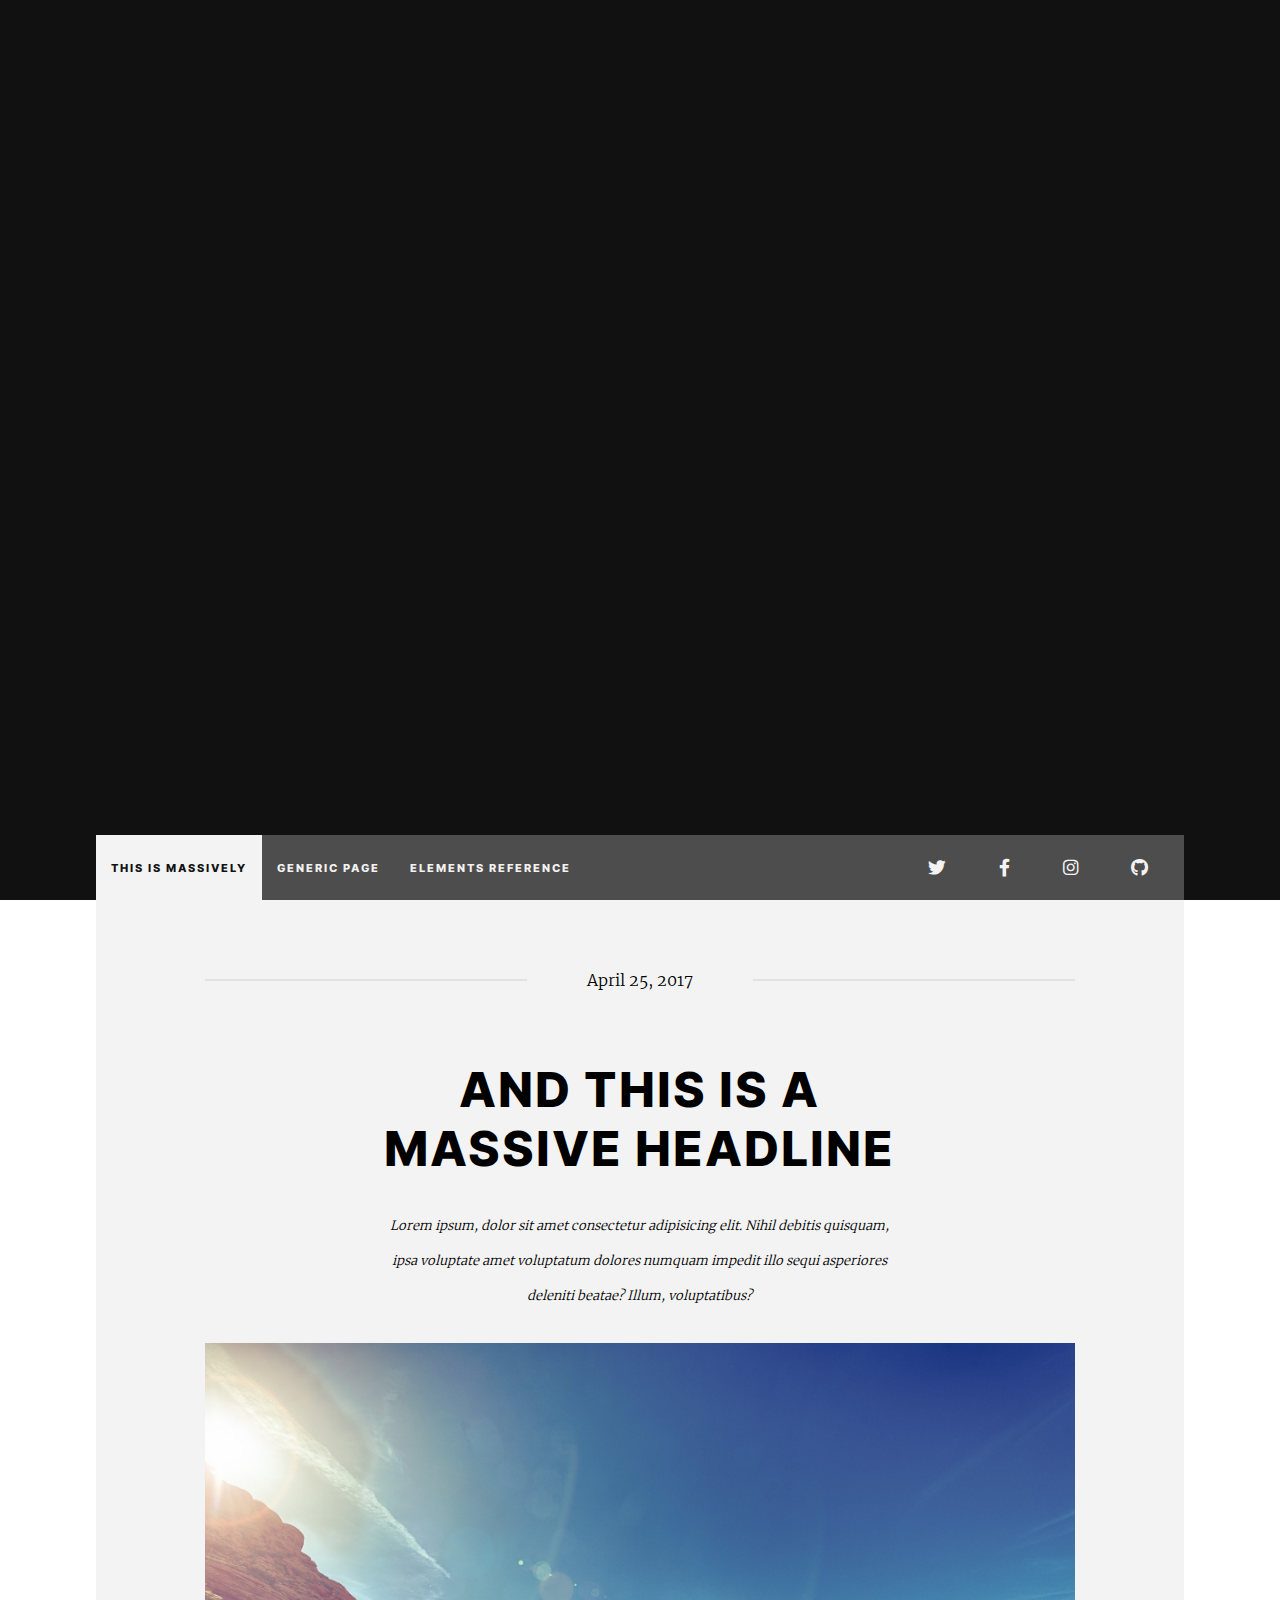
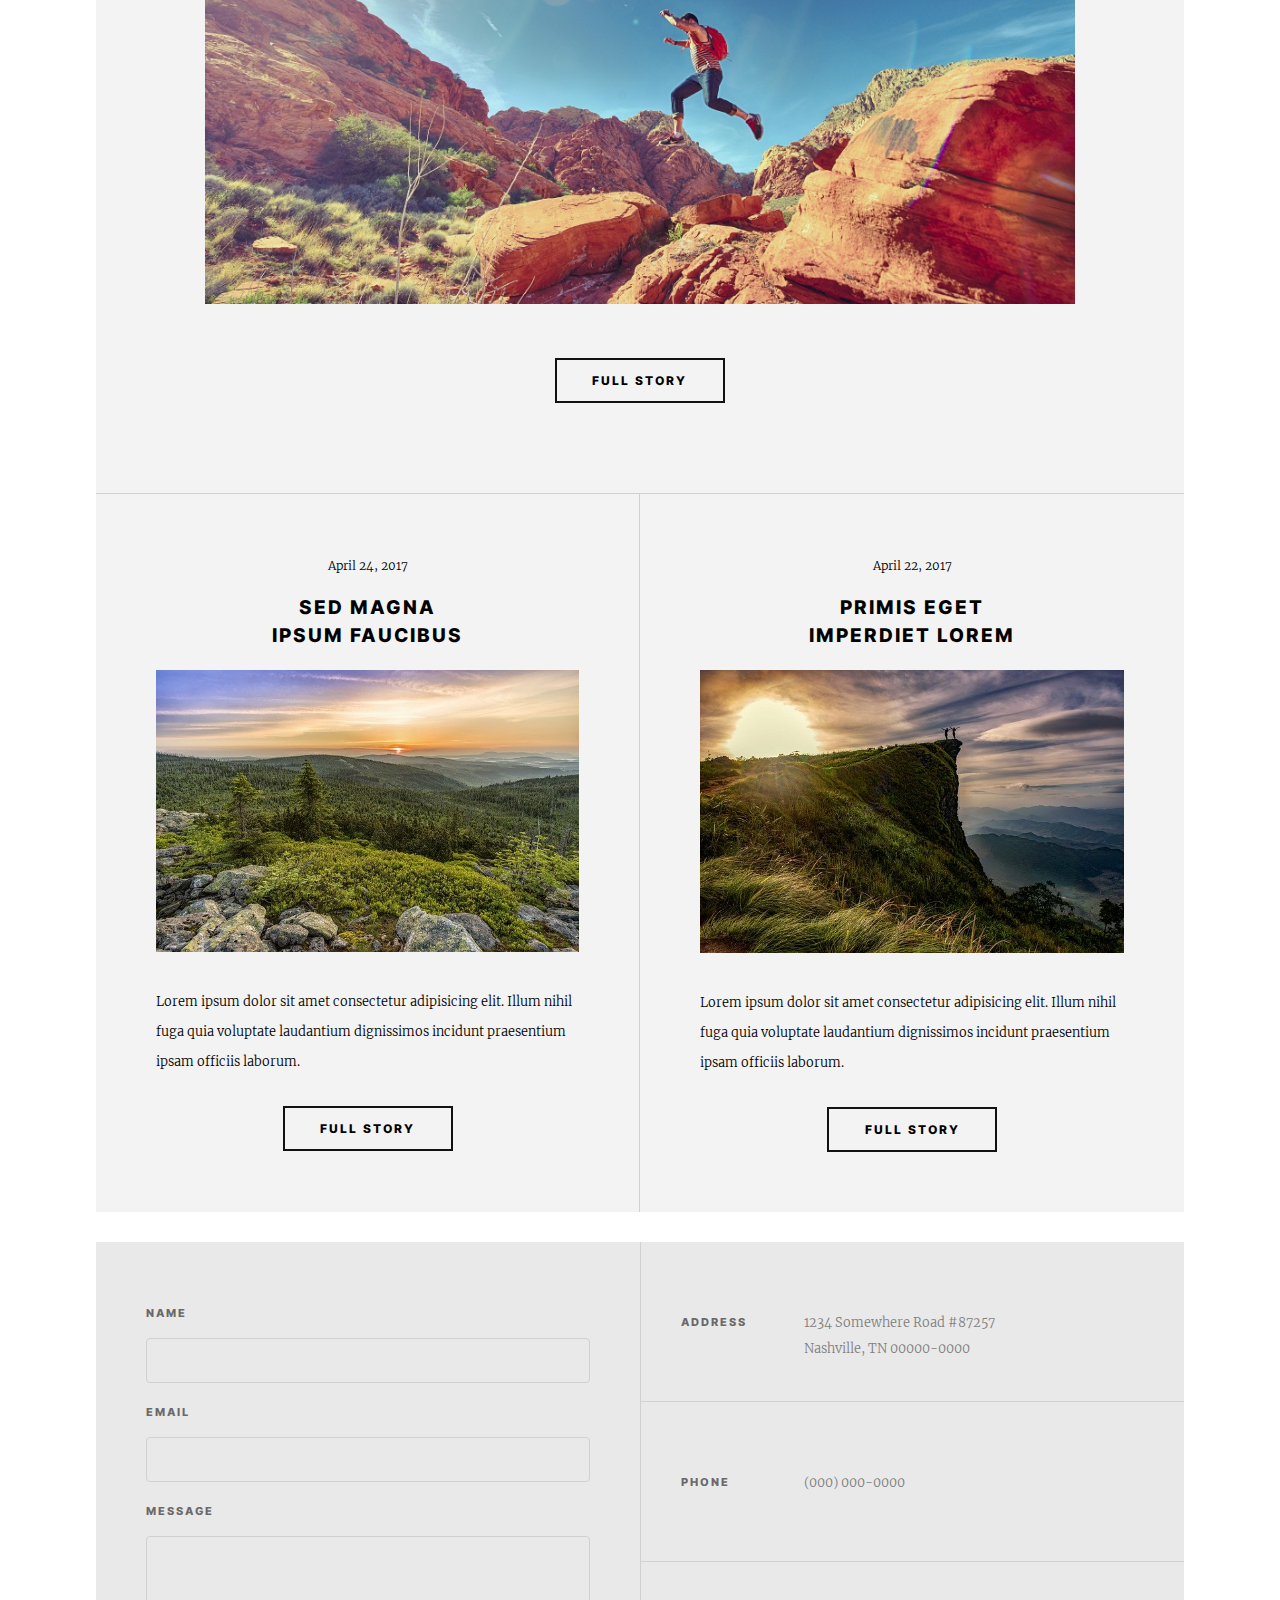
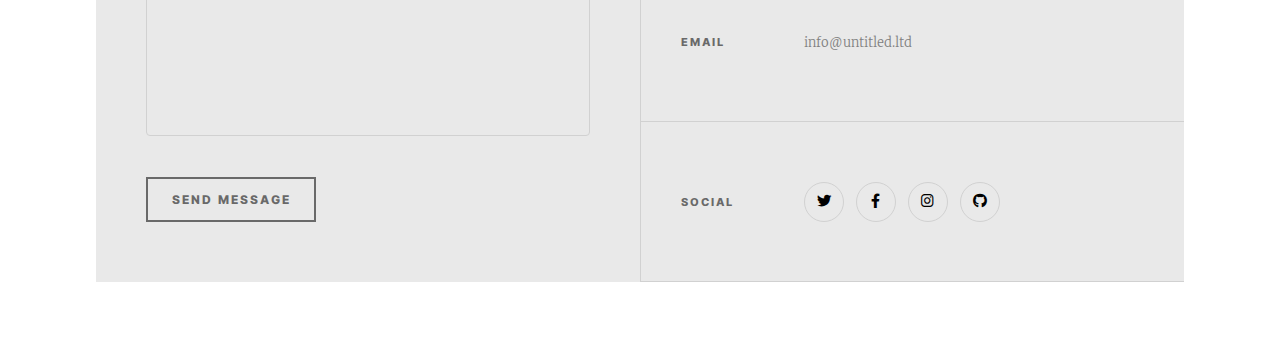
<file: index.html>
<!DOCTYPE html>
<html lang="en">

<head>
  <meta charset="UTF-8">
  <meta http-equiv="X-UA-Compatible" content="IE=edge">
  <meta name="viewport" content="width=device-width, initial-scale=1.0">
  <title>La Montagne</title>
  <link rel="icon" href="./assets/img/mountain-306250_640.png">

  <link rel="stylesheet" href="https://cdnjs.cloudflare.com/ajax/libs/font-awesome/6.0.0/css/all.min.css"
    integrity="sha512-9usAa10IRO0HhonpyAIVpjrylPvoDwiPUiKdWk5t3PyolY1cOd4DSE0Ga+ri4AuTroPR5aQvXU9xC6qOPnzFeg=="
    crossorigin="anonymous" referrerpolicy="no-referrer" />
  <link rel="stylesheet" href="./assets/styles/index.css">
</head>

<body>
  <header>
    <div class="header-content">
      <h1>la montagne<br>ça vous gagne</h1>
      <p>Lorem ipsum dolor sit, amet consectetur adipisicing elit. Eius aspernatur deleniti repudiandae iure esse quam?
      </p>
      <span><a href="#main"><i class="fa-solid fa-arrow-down"></i></a></span>
    </div>
    <nav>
      <ul class="nav-left">
        <li>this is massively</li>
        <li>generic page</li>
        <li>elements reference</li>
      </ul>
      <ul class="nav-right">
        <li><i class="fa-brands fa-twitter"></i></li>
        <li><i class="fa-brands fa-facebook-f"></i></li>
        <li><i class="fa-brands fa-instagram"></i></li>
        <li><i class="fa-brands fa-github"></i></li>
      </ul>
    </nav>
  </header>

  <main id="main">
    <section class="section1">
      <span>April 25, 2017</span>
      <h2>and this is a <br>massive headline</h2>
      <p>Lorem ipsum, dolor sit amet consectetur adipisicing elit. Nihil debitis quisquam, ipsa voluptate amet
        voluptatum dolores numquam impedit illo sequi asperiores deleniti beatae? Illum, voluptatibus?</p>
      <img src="./assets/img/pic01.jpg" alt="img-hiking">
      <button class="btn">full story</button>
      </div>
    </section>

    <section class="section2">
      <div class="left-part">
        <span>April 24, 2017</span>
        <h3>sed magna<br>ipsum faucibus</h3>
        <img src="./assets/img/pic02.jpg" alt="forest">
        <p>Lorem ipsum dolor sit amet consectetur adipisicing elit. Illum nihil fuga quia voluptate laudantium
          dignissimos incidunt praesentium ipsam officiis laborum.</p>
        <button class="btn">full story</button>
      </div>
      <div class="right-part">
        <span>April 22, 2017</span>
        <h3>primis eget<br>imperdiet lorem</h3>
        <img src="./assets/img/pic03.jpg" alt="forest">
        <p>Lorem ipsum dolor sit amet consectetur adipisicing elit. Illum nihil fuga quia voluptate laudantium
          dignissimos incidunt praesentium ipsam officiis laborum.</p>
        <button class="btn">full story</button>
      </div>
    </section>
  </main>

  <footer>
    <form action="">
      <label for="name">name</label>
      <input type="text" id="name" autocomplete="off">
      <label for="email">email</label>
      <input type="text" id="email">
      <label for="message">message</label>
      <textarea id="message"></textarea>
      <div class="submit-container">
        <input type="submit" class="btn" value="send message">
      </div>
    </form>
    <div class="infos-contact">
      <div>
        <h3>address</h3>
        <p><br>1234 Somewhere Road #87257<br>Nashville, TN 00000-0000</p>
      </div>
      <div>
        <h3>phone</h3>
        <p>(000) 000-0000</p>
      </div>
      <div>
        <h3>email</h3>
        <p>info@untitled.ltd</p>
      </div>
      <div class="social">
        <h3>social</h3>
        <ul>
          <li><i class="fa-brands fa-twitter"></i></li>
          <li><i class="fa-brands fa-facebook-f"></i></li>
          <li><i class="fa-brands fa-instagram"></i></li>
          <li><i class="fa-brands fa-github"></i></li>
        </ul>
      </div>
    </div>
  </footer>
</body>

</html>
</file>
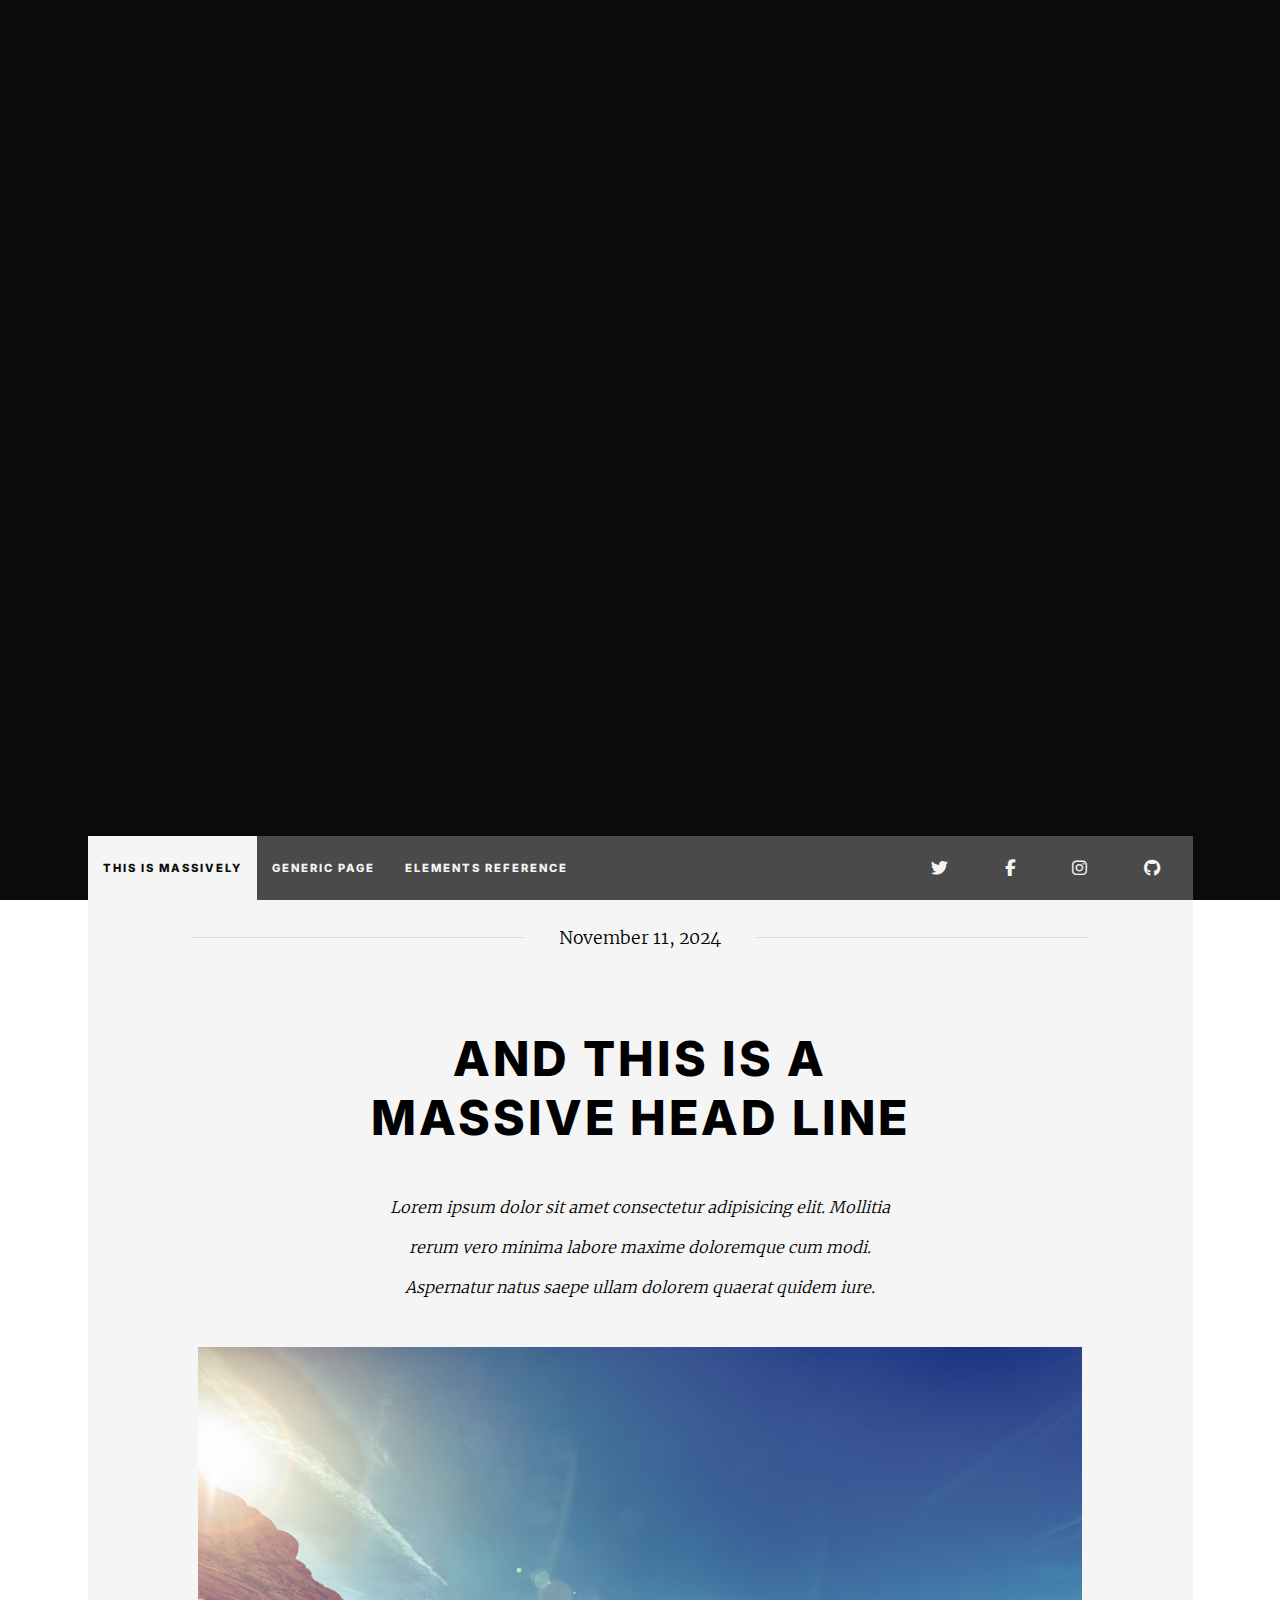
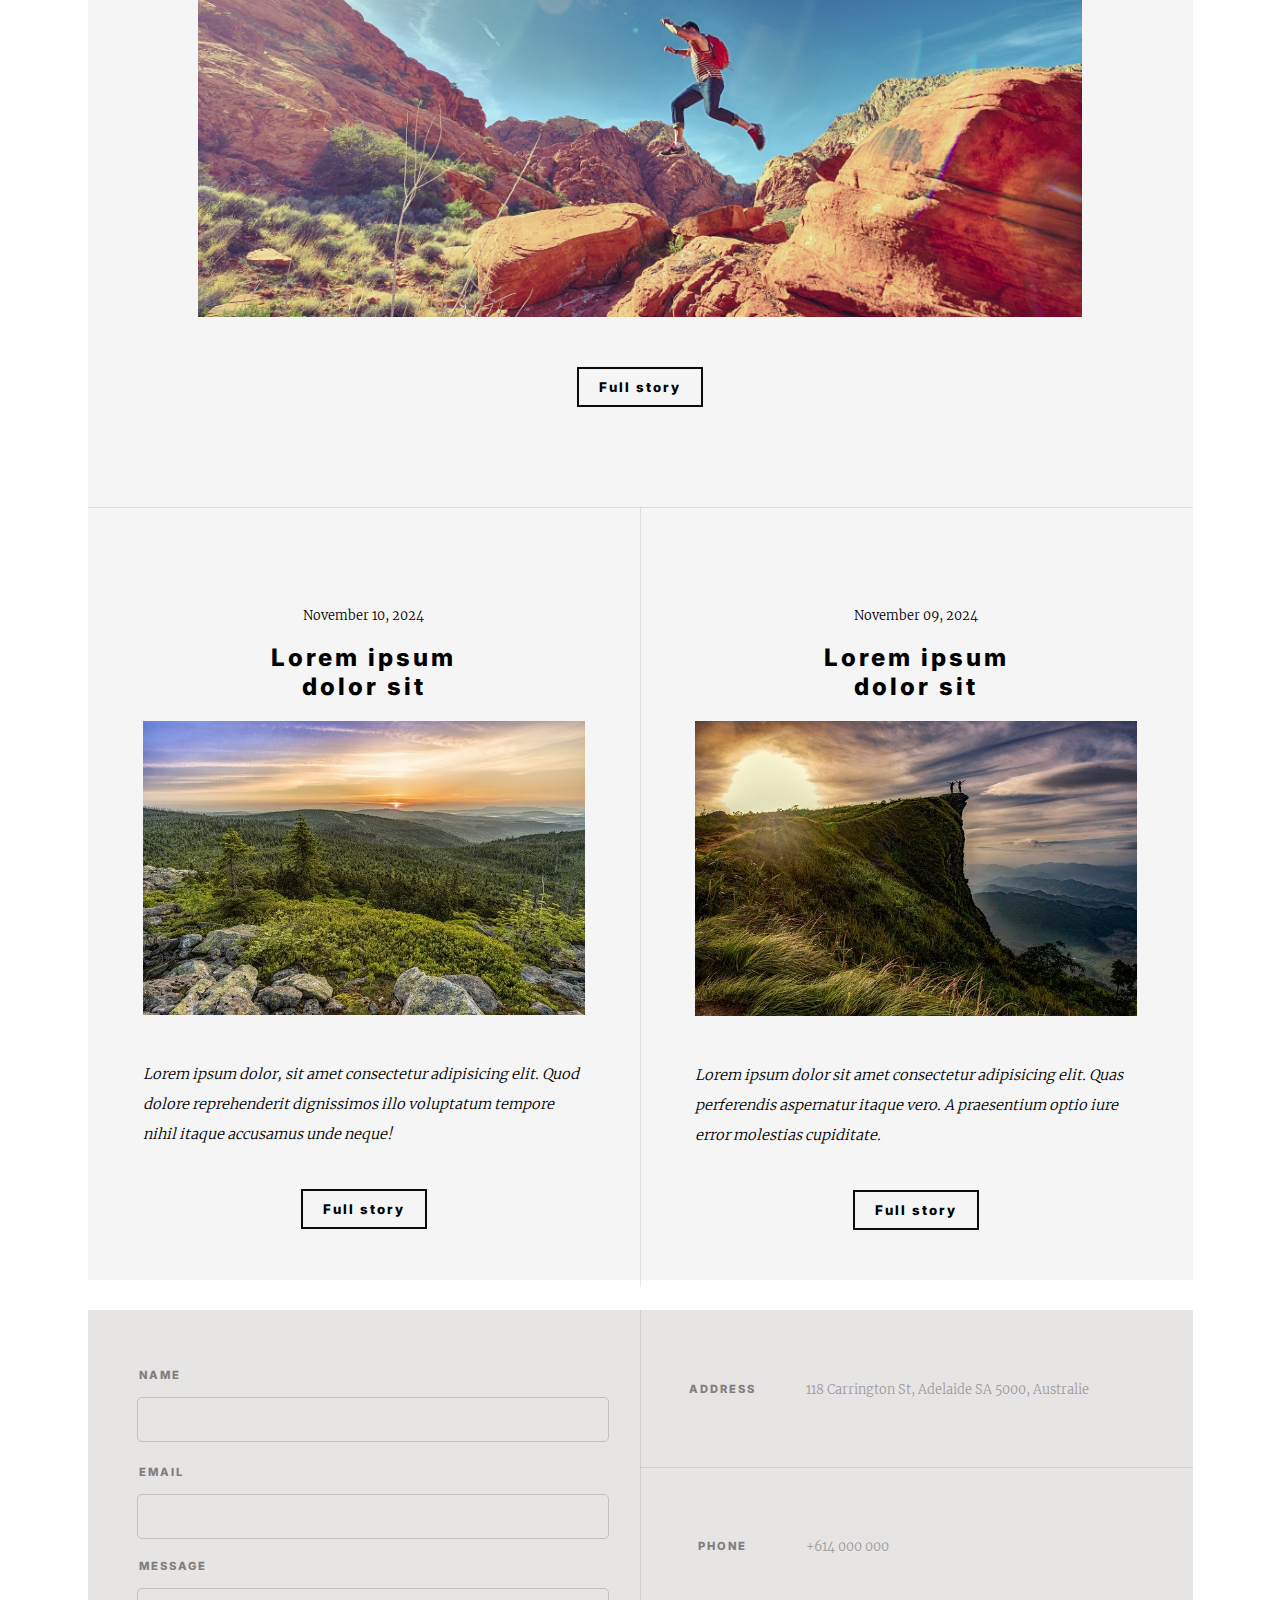
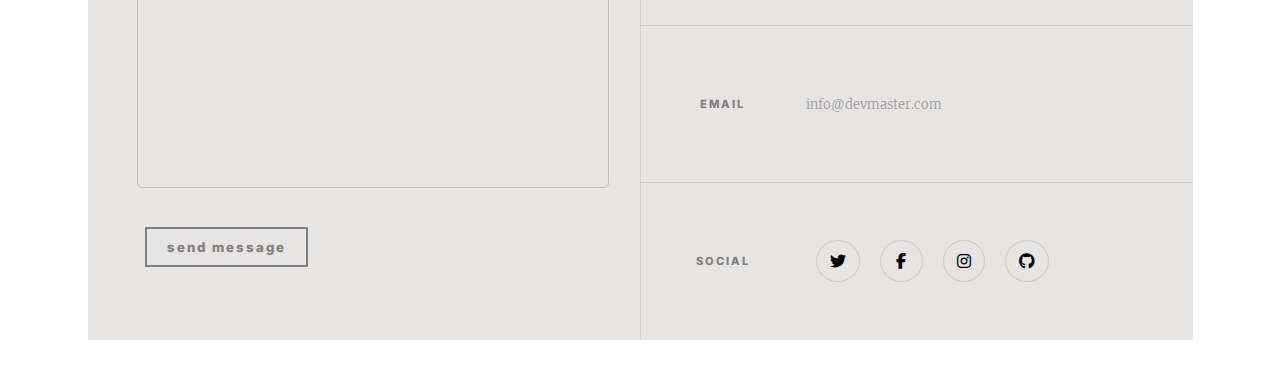
<file: PROJET 3 test/index.html>
<!DOCTYPE html>
<html lang="fr">
  <head>
    <meta charset="UTF-8" />
    <meta name="viewport" content="width=device-width, initial-scale=1.0" />
    <title>Document</title>
    <link rel="stylesheet" href="assets/style/index.css" />

    <link
      rel="stylesheet"
      href="https://cdnjs.cloudflare.com/ajax/libs/font-awesome/6.6.0/css/all.min.css"
    />
  </head>
  <body>
    <div class="welcome">
      <h1>
        La montagne <br />
        ça vous gagne
      </h1>
      <p>
        <em
          >Lorem ipsum dolor sit, amet consectetur adipisicing elit. Eius
          aspernatur deleniti repudiandae iure esse quam?</em
        >
      </p>
      <a href="#for-i"><i class="fa-solid fa-arrow-down"></i></a>
    </div>

    <nav>
      <div class="nav-left">
        <ul>
          <li>This is massively</li>
          <li>generic page</li>
          <li>elements reference</li>
        </ul>
      </div>

      <div class="nav-right">
        <ul>
          <li><i class="fa-brands fa-twitter"></i></li>
          <li><i class="fa-brands fa-facebook-f"></i></li>
          <li><i class="fa-brands fa-instagram"></i></li>
          <li><i class="fa-brands fa-github"></i></li>
        </ul>
      </div>
    </nav>
    <main>
      <header>
        <div class="header-container1">
          <h3 id="for-i">November 11, 2024</h3>
          <div class="text-header1">
            <h1>And this is a massive head line</h1>
            <p>
              <em>
                Lorem ipsum dolor sit amet consectetur adipisicing elit.
                Mollitia rerum vero minima labore maxime doloremque cum modi.
                Aspernatur natus saepe ullam dolorem quaerat quidem iure.</em
              >
            </p>
          </div>
          <div class="photo-header1">
            <img src="./assets/images/pic01.jpg" alt="photo header" />
          </div>
          <button>Full story</button>
        </div>

        <div class="header-bottom">
          <div class="header-container">
            <h3>November 10, 2024</h3>
            <div class="text-header">
              <h2>Lorem ipsum dolor sit</h2>
            </div>
            <div class="photo-header">
              <img src="./assets/images/pic02.jpg" alt="photo header" />
              <p>
                <em>
                  Lorem ipsum dolor, sit amet consectetur adipisicing elit. Quod
                  dolore reprehenderit dignissimos illo voluptatum tempore nihil
                  itaque accusamus unde neque!</em
                >
              </p>
            </div>
            <button>Full story</button>
          </div>

          <div class="header-container">
            <h3>November 09, 2024</h3>
            <div class="text-header">
              <h2>Lorem ipsum dolor sit</h2>
            </div>
            <div class="photo-header">
              <img src="./assets/images/pic03.jpg" alt="photo header" />
              <p>
                <em>
                  Lorem ipsum dolor sit amet consectetur adipisicing elit. Quas
                  perferendis aspernatur itaque vero. A praesentium optio iure
                  error molestias cupiditate.</em
                >
              </p>
            </div>
            <button>Full story</button>
          </div>
        </div>
      </header>
    </main>
    <footer>
      <div class="footer-container">
        <div class="footer-left">
          <div class="form">
            <label for="name">Name</label>
            <input type="text" />
          </div>
          <div class="form">
            <label for="e-mail">email</label>
            <input type="text" />
          </div>
          <div class="form">
            <label for="message">message</label>
            <textarea name="message" id="msg"></textarea>
          </div>
          <div class="form">
            <button href="" class="submit">send message</button>
          </div>
        </div>

        <div class="footer-right">
          <div class="infos">
            <label for="address">Address</label>
            <p>118 Carrington St, Adelaide SA 5000, Australie</p>
          </div>

          <div class="infos">
            <label for="phone">Phone</label>
            <p>+614 000 000</p>
          </div>
          <div class="infos">
            <label for="email">email</label>
            <p>info@devmaster.com</p>
          </div>
          <div class="infos">
            <label for="social">social</label>
            <ul>
              <li><i class="fa-brands fa-twitter"></i></li>
              <li><i class="fa-brands fa-facebook-f" id="fb"></i></li>
              <li><i class="fa-brands fa-instagram"></i></li>
              <li><i class="fa-brands fa-github"></i></li>
            </ul>
          </div>
        </div>
      </div>
    </footer>
  </body>
</html>
</file>
<file: assets/styles/index.css>
@font-face {
  font-family: "inter-bold";
  src: url(../fonts/Inter-ExtraBold.ttf);
}
@font-face {
  font-family: "merri";
  src: url(../fonts/Merriweather-Light.ttf);
}
* {
  margin: 0;
  padding: 0;
  -webkit-box-sizing: border-box;
          box-sizing: border-box;
}

html {
  scroll-behavior: smooth;
}

li {
  list-style: none;
}

a,
a:visited {
  color: rgb(243, 243, 243);
}

body {
  background: url(../img/bg.jpg) fixed center/cover;
  text-align: center;
  font-family: merri, serif;
  max-width: 1300px;
  margin: 0 auto;
}
body:before {
  content: "";
  position: absolute;
  height: 100%;
  width: 100%;
  top: 0;
  left: 0;
  background: rgb(17, 17, 17);
  -webkit-animation: animBefore 1.5s ease forwards;
          animation: animBefore 1.5s ease forwards;
  -webkit-animation-delay: 0.15s;
          animation-delay: 0.15s;
}
@-webkit-keyframes animBefore {
  to {
    opacity: 0;
  }
}
@keyframes animBefore {
  to {
    opacity: 0;
  }
}

.btn {
  background: none;
  border: 2px solid rgb(17, 17, 17);
  height: 45px;
  width: 170px;
  font-size: 0.75rem;
  cursor: pointer;
  font-family: inter-bold, sans-serif;
  letter-spacing: 2px;
  text-transform: uppercase;
  -webkit-transition: 0.2s;
  transition: 0.2s;
}
.btn:hover {
  -webkit-transform: scale(1.05);
          transform: scale(1.05);
}

header {
  color: rgb(243, 243, 243);
  position: relative;
  min-height: 100vh;
}
header .header-content {
  display: -webkit-box;
  display: -ms-flexbox;
  display: flex;
  -webkit-box-orient: vertical;
  -webkit-box-direction: normal;
      -ms-flex-direction: column;
          flex-direction: column;
  -webkit-box-pack: center;
      -ms-flex-pack: center;
          justify-content: center;
  -webkit-box-align: center;
      -ms-flex-align: center;
          align-items: center;
  min-height: 100vh;
  opacity: 0;
  -webkit-transform: translateY(40px);
          transform: translateY(40px);
  -webkit-animation: headerAnim 1.5s forwards;
          animation: headerAnim 1.5s forwards;
}
@-webkit-keyframes headerAnim {
  to {
    -webkit-transform: translateY(0);
            transform: translateY(0);
    opacity: 1;
  }
}
@keyframes headerAnim {
  to {
    -webkit-transform: translateY(0);
            transform: translateY(0);
    opacity: 1;
  }
}
header .header-content h1 {
  font-family: inter-bold, sans-serif;
  letter-spacing: 2px;
  text-transform: uppercase;
  font-size: 4rem;
  letter-spacing: 6px;
}
@media screen and (max-width: 700px) {
  header .header-content h1 {
    font-size: 2rem;
  }
}
header .header-content p {
  margin: 40px auto 60px;
  font-style: italic;
  width: 85%;
}
header .header-content span {
  border: 2px solid rgb(243, 243, 243);
  border-radius: 50px;
  height: 60px;
  width: 60px;
  font-size: 1.2rem;
  display: -webkit-box;
  display: -ms-flexbox;
  display: flex;
  -webkit-box-pack: center;
      -ms-flex-pack: center;
          justify-content: center;
  -webkit-box-align: center;
      -ms-flex-align: center;
          align-items: center;
}
header nav {
  display: -webkit-box;
  display: -ms-flexbox;
  display: flex;
  -webkit-box-pack: justify;
      -ms-flex-pack: justify;
          justify-content: space-between;
  background: rgba(255, 255, 255, 0.253);
  color: rgb(243, 243, 243);
  width: 85%;
  height: 65px;
  z-index: 100;
  position: absolute;
  bottom: 0;
  left: 50%;
  -webkit-transform: translateX(-50%);
          transform: translateX(-50%);
}
header nav ul {
  display: -webkit-box;
  display: -ms-flexbox;
  display: flex;
  -webkit-box-align: center;
      -ms-flex-align: center;
          align-items: center;
}
header nav .nav-left:hover li:not(:hover) {
  background: none;
  color: rgb(243, 243, 243);
}
header nav .nav-left li {
  font-family: inter-bold, sans-serif;
  letter-spacing: 2px;
  text-transform: uppercase;
  font-size: 0.7rem;
  padding: 0 15px;
  height: 100%;
  display: -webkit-box;
  display: -ms-flexbox;
  display: flex;
  -webkit-box-align: center;
      -ms-flex-align: center;
          align-items: center;
  cursor: pointer;
}
@media screen and (max-width: 700px) {
  header nav .nav-left li {
    font-size: 0.5rem;
  }
}
header nav .nav-left li:first-child {
  background: rgb(243, 243, 243);
  color: rgb(17, 17, 17);
}
header nav .nav-left li:hover {
  background: rgb(243, 243, 243);
  color: rgb(17, 17, 17);
}
header nav .nav-right {
  font-size: 1.1rem;
  min-width: 100px;
  width: 25%;
  max-width: 300px;
  -ms-flex-pack: distribute;
      justify-content: space-around;
  margin-right: 10px;
}
@media screen and (max-width: 700px) {
  header nav .nav-right {
    display: none;
  }
}
header nav .nav-right li {
  -webkit-transition: 0.15s;
  transition: 0.15s;
  cursor: pointer;
}
header nav .nav-right li:hover {
  -webkit-transform: scale(1.3);
          transform: scale(1.3);
}

main {
  width: 85%;
  margin: 0 auto 30px;
  background: rgb(243, 243, 243);
}
main img {
  width: 100%;
}
main .section1 {
  width: 80%;
  margin: 0 auto;
}
main .section1 span {
  padding: 70px 0;
  position: relative;
  display: block;
}
main .section1 span:before, main .section1 span:after {
  content: "";
  position: absolute;
  width: 37%;
  height: 1px;
  background: rgb(209, 209, 209);
  top: 50%;
  -webkit-transform: translateY(-50%);
          transform: translateY(-50%);
}
@media screen and (max-width: 700px) {
  main .section1 span:before, main .section1 span:after {
    width: 30%;
  }
}
@media screen and (max-width: 700px) {
  main .section1 span:before, main .section1 span:after {
    width: 24%;
  }
}
main .section1 span:before {
  left: 0;
}
main .section1 span:after {
  right: 0;
}
main .section1 h2 {
  font-family: inter-bold, sans-serif;
  letter-spacing: 2px;
  text-transform: uppercase;
  font-size: 3rem;
}
@media screen and (max-width: 700px) {
  main .section1 h2 {
    font-size: 1.5rem;
  }
}
main .section1 p {
  width: 60%;
  margin: 30px auto;
  line-height: 35px;
  font-style: italic;
  font-size: 0.8rem;
}
main .section1 .btn {
  margin: 50px 0 90px;
}
main .section2 {
  display: grid;
  grid-template-columns: 50% 50%;
  border-top: 1px solid rgb(209, 209, 209);
}
@media screen and (max-width: 700px) {
  main .section2 {
    grid-template-columns: 1fr;
  }
}
main .section2 .left-part,
main .section2 .right-part {
  padding: 60px;
}
main .section2 .left-part span,
main .section2 .right-part span {
  font-size: 0.75rem;
}
main .section2 .left-part h3,
main .section2 .right-part h3 {
  margin: 20px 0;
  font-family: inter-bold, sans-serif;
  letter-spacing: 2px;
  text-transform: uppercase;
  line-height: 28px;
}
main .section2 .left-part p,
main .section2 .right-part p {
  text-align: left;
  line-height: 30px;
  margin: 30px 0;
  font-size: 0.8rem;
}
main .section2 .left-part {
  border-right: 1px solid rgb(209, 209, 209);
}

footer {
  background: rgb(233, 233, 233);
  min-height: 640px;
  width: 85%;
  margin: 0 auto 70px;
  display: grid;
  grid-template-columns: 50% 50%;
}
@media screen and (max-width: 900px) {
  footer {
    grid-template-columns: 1fr;
  }
}
footer form {
  display: grid;
  gap: 18px;
  padding: 60px 50px;
  grid-template-rows: 18px 45px 18px 45px 18px 200px 1fr;
}
footer form label {
  display: -webkit-box;
  display: -ms-flexbox;
  display: flex;
  -webkit-box-align: end;
      -ms-flex-align: end;
          align-items: flex-end;
  font-size: 0.7rem;
  font-family: inter-bold, sans-serif;
  letter-spacing: 2px;
  text-transform: uppercase;
  color: rgb(105, 105, 105);
}
footer form input[type=text],
footer form textarea {
  background: none;
  border: 1px solid rgb(209, 209, 209);
  border-radius: 4px;
  resize: none;
}
footer form .submit-container {
  display: -webkit-box;
  display: -ms-flexbox;
  display: flex;
  -webkit-box-align: end;
      -ms-flex-align: end;
          align-items: flex-end;
}
footer form .submit-container .btn {
  color: rgb(105, 105, 105);
  border: 2px solid rgb(105, 105, 105);
}
footer .infos-contact {
  border-left: 1px solid rgb(209, 209, 209);
  display: grid;
  grid-template-rows: repeat(4, 1fr);
}
@media screen and (max-width: 900px) {
  footer .infos-contact div:nth-child(1) {
    border-top: 1px solid rgb(209, 209, 209);
    padding-bottom: 20px;
  }
}
footer .infos-contact div {
  border-bottom: 1px solid rgb(209, 209, 209);
  display: grid;
  grid-template-columns: 30% 70%;
  -webkit-box-align: center;
      -ms-flex-align: center;
          align-items: center;
}
@media screen and (max-width: 900px) {
  footer .infos-contact div {
    grid-template-columns: 45% 55%;
  }
}
footer .infos-contact div h3 {
  font-family: inter-bold, sans-serif;
  letter-spacing: 2px;
  text-transform: uppercase;
  font-size: 0.7rem;
  padding-left: 40px;
  text-align: left;
  color: rgb(105, 105, 105);
}
footer .infos-contact div p {
  font-size: 0.8rem;
  line-height: 26px;
  text-align: left;
  color: grey;
}
footer .infos-contact .social ul {
  display: -webkit-box;
  display: -ms-flexbox;
  display: flex;
}
footer .infos-contact .social ul li {
  border: 1px solid rgb(209, 209, 209);
  border-radius: 150px;
  height: 40px;
  width: 40px;
  font-size: 0.9rem;
  margin-right: 12px;
  display: -webkit-box;
  display: -ms-flexbox;
  display: flex;
  -webkit-box-align: center;
      -ms-flex-align: center;
          align-items: center;
  -webkit-box-pack: center;
      -ms-flex-pack: center;
          justify-content: center;
}/*# sourceMappingURL=index.css.map */
</file>
<file: PROJET 3 test/assets/style/index.css>
@font-face {
  font-family: "inter";
  src: url(../fonts/Inter_18pt-ExtraBold.ttf);
}
@font-face {
  font-family: "Merriweather";
  src: url(../fonts/Merriweather-Light.ttf);
}
* {
  margin: 0;
  padding: 0;
  -webkit-box-sizing: border-box;
          box-sizing: border-box;
  list-style: none;
}

html {
  scroll-behavior: smooth;
}

body {
  background: url(../images/bg.jpg) fixed center/cover;
  font-family: inter, sans-serif;
  margin: 0 auto;
  max-width: 1105px;
  min-height: 100vh;
}
body:before {
  content: "";
  position: absolute;
  height: 100%;
  width: 100%;
  background: rgb(11, 11, 11);
  top: 0;
  left: 0;
  -webkit-animation: welcome 1.5s ease forwards;
          animation: welcome 1.5s ease forwards;
  -webkit-animation-delay: 0.15s;
          animation-delay: 0.15s;
}
@-webkit-keyframes welcome {
  to {
    opacity: 0;
  }
}
@keyframes welcome {
  to {
    opacity: 0;
  }
}

main {
  background: rgb(245, 245, 245);
  min-height: 100vh;
}

footer {
  margin-top: 30px;
  margin-bottom: 50px;
  height: 630px;
  background: rgb(245, 245, 245);
  background: rgb(231, 228, 228);
  position: relative;
}
footer:before {
  content: "";
  position: absolute;
  height: 100%;
  width: 1px;
  background: rgba(128, 128, 128, 0.2);
  top: 0;
  left: 50%;
}
footer::after {
  content: "";
  position: absolute;
  height: 1px;
  width: 50%;
  background: rgba(128, 128, 128, 0.2);
  top: 25%;
  right: 0;
}

button {
  padding: 10px 20px;
  font-family: inter, sans-serif;
  border: 2px solid rgb(11, 11, 11);
  background: rgb(245, 245, 245);
  letter-spacing: 2px;
  display: block;
  margin: 0 auto;
  -webkit-transition: 0.3s;
  transition: 0.3s;
}
button:hover {
  -webkit-transform: scale(1.1);
          transform: scale(1.1);
}

.welcome {
  position: relative;
  display: block;
  text-align: center;
  height: 74.1vh;
  width: 100%;
  margin-top: 180px;
  color: rgb(245, 245, 245);
  opacity: 0;
  -webkit-transform: translateY(40px);
          transform: translateY(40px);
  -webkit-animation: welcomeanim 1.5s forwards;
          animation: welcomeanim 1.5s forwards;
}
@-webkit-keyframes welcomeanim {
  to {
    -webkit-transform: translateY(0);
            transform: translateY(0);
    opacity: 1;
  }
}
@keyframes welcomeanim {
  to {
    -webkit-transform: translateY(0);
            transform: translateY(0);
    opacity: 1;
  }
}
.welcome h1 {
  text-transform: uppercase;
  font-size: 4rem;
  letter-spacing: 7px;
  font-weight: lighter;
}
.welcome p {
  margin-top: 40px;
  font-family: Merriweather, serif;
}
.welcome i {
  border: 1.7px solid rgb(245, 245, 245);
  padding: 15px 17.5px 15px 17.5px;
  border-radius: 50%;
  margin-top: 67px;
  -webkit-transform: scale(1.2);
          transform: scale(1.2);
  color: rgb(245, 245, 245);
}

nav {
  position: absolute;
  bottom: 0;
  width: 1105px;
  display: -webkit-box;
  display: -ms-flexbox;
  display: flex;
  -webkit-box-align: center;
      -ms-flex-align: center;
          align-items: center;
  -webkit-box-pack: justify;
      -ms-flex-pack: justify;
          justify-content: space-between;
  height: 64px;
  background: rgba(255, 255, 255, 0.258);
  color: rgb(245, 245, 245);
  text-transform: uppercase;
  font-size: 0.7rem;
  letter-spacing: 1px;
}
nav .nav-left ul {
  display: -webkit-box;
  display: -ms-flexbox;
  display: flex;
  -webkit-box-align: center;
      -ms-flex-align: center;
          align-items: center;
  -webkit-box-pack: center;
      -ms-flex-pack: center;
          justify-content: center;
}
nav .nav-left ul:hover li:not(:hover) {
  background: transparent;
  color: rgb(245, 245, 245);
}
nav .nav-left ul li {
  padding: 25px 15px;
}
nav .nav-left ul li:first-child {
  background: rgb(245, 245, 245);
  color: rgb(11, 11, 11);
}
nav .nav-left ul li:hover {
  cursor: pointer;
  background: rgb(245, 245, 245);
  color: rgb(11, 11, 11);
}
nav .nav-right ul {
  display: -webkit-box;
  display: -ms-flexbox;
  display: flex;
  -webkit-box-align: center;
      -ms-flex-align: center;
          align-items: center;
  -webkit-box-pack: end;
      -ms-flex-pack: end;
          justify-content: flex-end;
  -webkit-transform: scale(1.5);
          transform: scale(1.5);
  padding-right: 40px;
}
nav li {
  padding: 25px 18px;
  letter-spacing: 2px;
}
nav li:hover {
  -webkit-transform: scale(1.1);
          transform: scale(1.1);
}

header .header-container1 h3 {
  text-align: center;
  font-family: Merriweather, serif;
  font-size: 1.1rem;
  font-weight: lighter;
  padding: 80px;
  position: relative;
}
header .header-container1 h3:before {
  content: "";
  position: absolute;
  background: rgba(128, 128, 128, 0.2);
  height: 1px;
  width: 30%;
  top: 90px;
  left: 9.5%;
}
header .header-container1 h3::after {
  content: "";
  position: absolute;
  background: rgba(128, 128, 128, 0.2);
  height: 1px;
  width: 30%;
  top: 90px;
  right: 9.5%;
}
header .header-container1 {
  display: block;
  margin: 0 auto;
}
header .text-header1 {
  text-align: center;
  width: 50%;
  margin: 0 auto;
}
header h1 {
  text-transform: uppercase;
  font-size: 3rem;
  font-weight: lighter;
  letter-spacing: 3px;
}
header p {
  font-family: Merriweather, serif;
  font-weight: lighter;
  margin: 40px auto;
  line-height: 40px;
}
header .photo-header1 img {
  display: -webkit-box;
  display: -ms-flexbox;
  display: flex;
  height: 100%;
  width: 80%;
  margin: 0 auto;
}
header .header-container1 button {
  margin: 50px auto;
}
header .header-bottom {
  display: -webkit-box;
  display: -ms-flexbox;
  display: flex;
  -webkit-box-align: center;
      -ms-flex-align: center;
          align-items: center;
  -ms-flex-pack: distribute;
      justify-content: space-around;
  margin-top: 200px;
  position: relative;
}
header .header-bottom:before {
  content: "";
  position: absolute;
  height: 1px;
  background: rgba(128, 128, 128, 0.2);
  width: 100%;
  top: -100px;
}
header .header-bottom::after {
  content: "";
  position: absolute;
  height: 116%;
  background: rgba(128, 128, 128, 0.2);
  width: 1px;
  top: -100px;
}
header .header-container {
  display: block;
  text-align: center;
  margin: 0 auto;
  width: 50%;
}
header .header-container h3 {
  font-family: Merriweather, serif;
  font-weight: lighter;
  font-size: 0.8rem;
}
header .header-container h2 {
  width: 40%;
  letter-spacing: 3px;
  margin: 20px auto;
}
header .header-container p {
  font-size: 0.9rem;
  text-align: left;
  font-weight: lighter;
  width: 80%;
  line-height: 30px;
}
header .header-container img {
  width: 80%;
}
header .header-container button {
  margin-bottom: 50px;
}

.footer-container {
  position: relative;
  display: -webkit-box;
  display: -ms-flexbox;
  display: flex;
  -webkit-box-align: stretch;
      -ms-flex-align: stretch;
          align-items: stretch;
  height: 100%;
}
.footer-container::before {
  content: "";
  position: absolute;
  height: 1px;
  width: 50%;
  background: rgba(128, 128, 128, 0.2);
  top: 50%;
  right: 0;
}
.footer-container::after {
  content: "";
  position: absolute;
  height: 1px;
  width: 50%;
  background: rgba(128, 128, 128, 0.2);
  top: 75%;
  right: 0;
}
.footer-container .footer-left {
  width: 50%;
  padding: 4%;
  display: grid;
  -webkit-box-align: center;
      -ms-flex-align: center;
          align-items: center;
  -webkit-box-pack: start;
      -ms-flex-pack: start;
          justify-content: start;
  grid-template-rows: 1fr 1fr 250px 1fr;
}
.footer-container .footer-left .form {
  width: 100%;
}
.footer-container .footer-left .form label {
  display: block;
  color: grey;
  text-transform: uppercase;
  font-size: 0.7rem;
  letter-spacing: 2px;
  margin: 10px 0;
  margin-left: 7px;
}
.footer-container .footer-left .form input {
  width: 250%;
  height: 45px;
  background: transparent;
  border: 1px solid rgba(128, 128, 128, 0.351);
  border-radius: 5px;
  margin: 5px;
}
.footer-container .footer-left .form textarea {
  width: 250%;
  height: 200px;
  background: transparent;
  border: 1px solid rgba(128, 128, 128, 0.351);
  border-radius: 5px;
  margin: 5px;
  resize: none;
}
.footer-container .footer-left .form button {
  background: transparent;
  text-decoration: none;
  color: grey;
  border: 2px solid grey;
}
.footer-container .footer-right {
  width: 50%;
  display: grid;
  grid-template-rows: 1fr 1fr 1fr 1fr;
}
.footer-container .footer-right .infos {
  display: grid;
  -webkit-box-align: center;
      -ms-flex-align: center;
          align-items: center;
  justify-items: start;
  grid-template-columns: 30% 70%;
}
.footer-container .footer-right .infos label {
  color: grey;
  text-transform: uppercase;
  font-size: 0.7rem;
  letter-spacing: 2px;
  margin: 0 auto;
}
.footer-container .footer-right .infos p {
  font-family: Merriweather, serif;
  font-size: 0.8rem;
  color: rgb(160, 156, 156);
}
.footer-container .footer-right .infos ul {
  display: -webkit-box;
  display: -ms-flexbox;
  display: flex;
}
.footer-container .footer-right .infos ul li {
  padding: 10px 13px;
  margin: 0 10px;
  border: 1px solid rgba(160, 156, 156, 0.341);
  border-radius: 50%;
}
.footer-container .footer-right .infos ul li #fb {
  padding: 0 2.5px;
}/*# sourceMappingURL=index.css.map */
</file>
